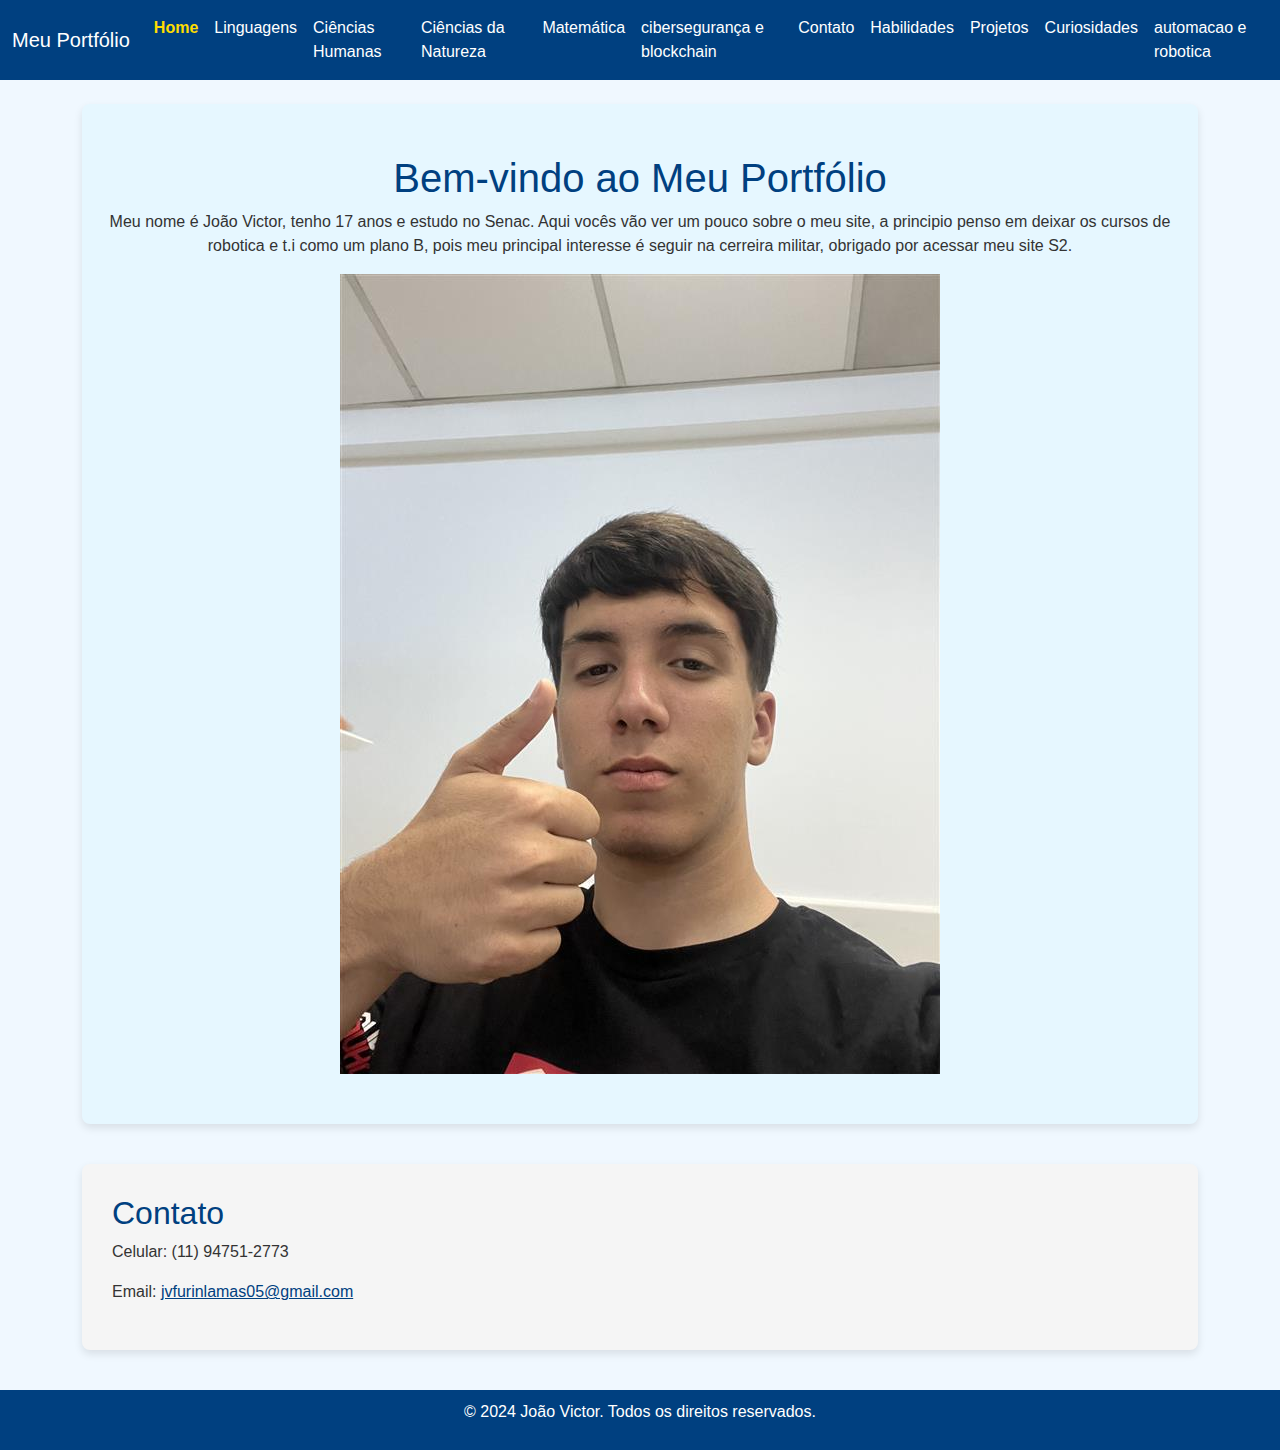
<file: ATT FINAL/index.html>
<!DOCTYPE html>
<html lang="pt-br">
<head>
    <meta charset="UTF-8">
    <meta name="viewport" content="width=device-width, initial-scale=1.0">
    <title>Portfólio de João Victor</title>
    <!-- Bootstrap CSS -->
    <link href="https://stackpath.bootstrapcdn.com/bootstrap/5.3.0/css/bootstrap.min.css" rel="stylesheet">
    <style>
        body {
            font-family: Arial, sans-serif;
            background-color: #f0f8ff;
            color: #333;
        }
        .navbar {
            background-color: #004080;
        }
        .navbar-brand, .nav-link {
            color: #fff !important;
        }
        .nav-link.active {
            font-weight: bold;
            color: #ffdd00 !important;
        }
        h1, h2 {
            color: #004080;
        }
        #introducao {
            padding: 50px 0;
            text-align: center;
            background-color: #e6f7ff;
            border-radius: 8px;
            box-shadow: 0px 4px 8px rgba(0, 0, 0, 0.1);
        }
        #contato {
            margin-top: 40px;
            padding: 30px;
            background-color: #f5f5f5;
            border-radius: 8px;
            box-shadow: 0px 4px 8px rgba(0, 0, 0, 0.1);
        }
        footer {
            background-color: #004080;
            color: #fff;
            text-align: center;
            padding: 10px 0;
            margin-top: 40px;
        }
        a {
            color: #004080;
        }
        a:hover {
            color: #ffdd00;
        }
    </style>
</head>
<body>

    <!-- Barra de Navegação -->
    <nav class="navbar navbar-expand-lg">
        <div class="container-fluid">
            <a class="navbar-brand" href="#">Meu Portfólio</a>
            <button class="navbar-toggler" type="button" data-bs-toggle="collapse" data-bs-target="#navbarSupportedContent" aria-controls="navbarSupportedContent" aria-expanded="false" aria-label="Toggle navigation">
                <span class="navbar-toggler-icon"></span>
            </button>
            <div class="collapse navbar-collapse" id="navbarSupportedContent">
                <ul class="navbar-nav me-auto mb-2 mb-lg-0">
                    <li class="nav-item"><a class="nav-link active" href="#introducao">Home</a></li>
                    <li class="nav-item"><a class="nav-link" href="linguagens.html">Linguagens</a></li>
                    <li class="nav-item"><a class="nav-link" href="ciencias_humanas.html">Ciências Humanas</a></li>
                    <li class="nav-item"><a class="nav-link" href="ciencias_natureza.html">Ciências da Natureza</a></li>
                    <li class="nav-item"><a class="nav-link" href="matematica.html">Matemática</a></li>
                    <li class="nav-item"><a class="nav-link" href="cibersegurança_e_blockchain.html">cibersegurança e blockchain</a></li>
                    <li class="nav-item"><a class="nav-link" href="#contato">Contato</a></li>
                    <li class="nav-item"><a class="nav-link" href="Habilidades.html">Habilidades</a></li>
                    <li class="nav-item"><a class="nav-link" href="Projetos.html">Projetos</a></li>
                    <li class="nav-item"><a class="nav-link" href="Curiosidades.html">Curiosidades</a></li>
                    <li class="nav-item"><a class="nav-link" href="automacao_e_robotica.html">automacao e robotica</a></li>
                </ul>
            </div>
        </div>
    </nav>

    <!-- Seções do Portfólio -->
    <main class="container mt-4">
        <section id="introducao" class="section">
            <h1>Bem-vindo ao Meu Portfólio</h1>
            <p>Meu nome é João Victor, tenho 17 anos e estudo no Senac.
                Aqui vocês vão ver um pouco sobre o meu site, a principio penso em deixar os cursos de robotica e t.i como um plano B,
            pois meu principal interesse é seguir na cerreira militar, obrigado por acessar meu site S2.</p>
            <img src="img/eu.png" alt="eu" class="project-image">
        </section>

        <section id="contato" class="section">
            <h2>Contato</h2>
            <p>Celular: (11) 94751-2773</p>
            <p>Email: <a href="mailto:jvfurinlamas05@gmail.com">jvfurinlamas05@gmail.com</a></p>
        </section>
    </main>

    <footer>
        <p>&copy; 2024 João Victor. Todos os direitos reservados.</p>
    </footer>

</body>
</html>
</file>
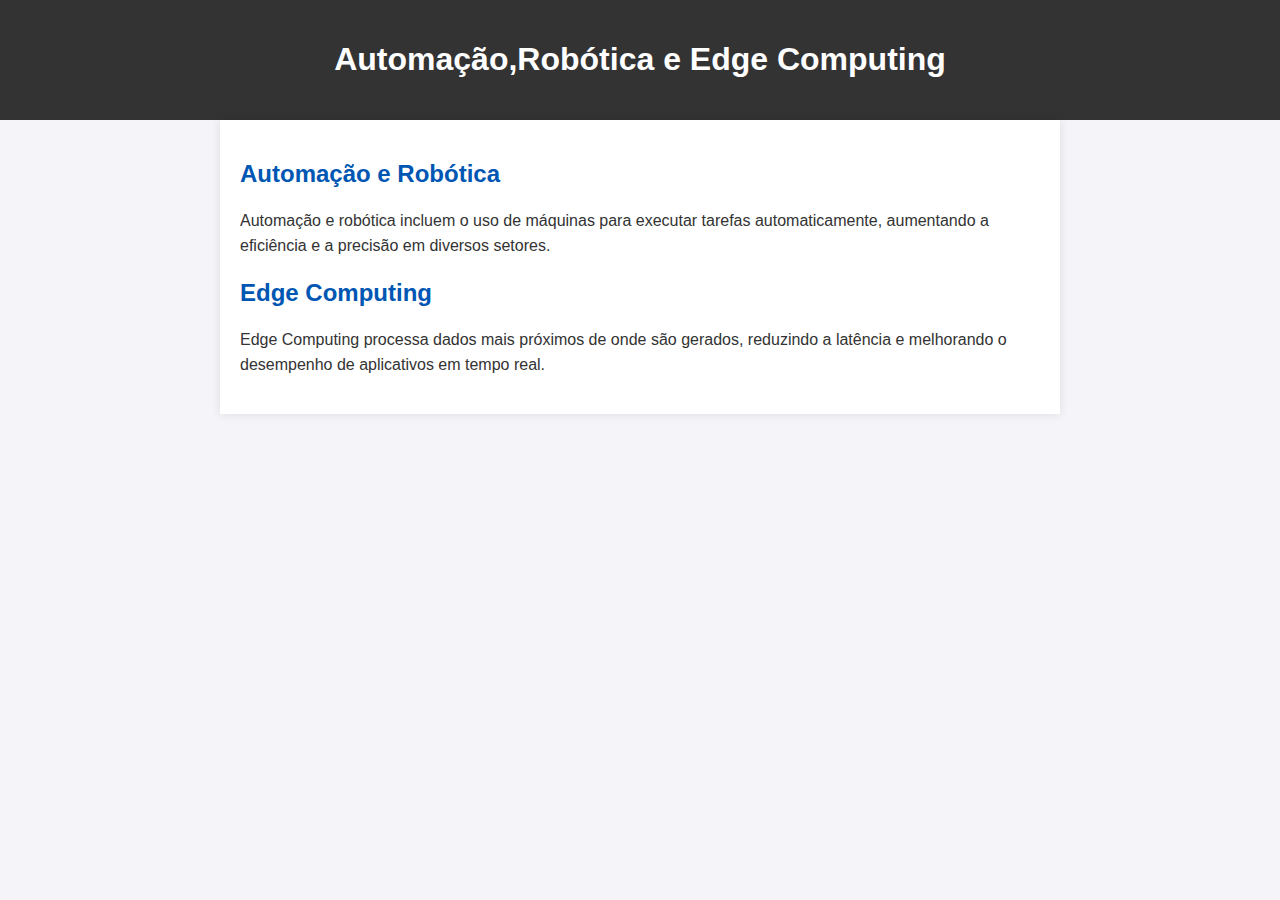
<file: ATT FINAL/automacao_e_robotica.html>
<!DOCTYPE html>
<html lang="pt-br">
<head>
    <meta charset="UTF-8">
    <meta name="viewport" content="width=device-width, initial-scale=1.0">
    <meta http-equiv="X-UA-Compatible" content="ie=edge">
    <title>Curiosidades</title>
    <style>
        body {
            font-family: Arial, sans-serif;
            background-color: #f4f4f9;
            color: #333;
            margin: 0;
            padding: 0;
        }
        header {
            background-color: #333;
            color: #fff;
            padding: 20px;
            text-align: center;
        }
        .content {
            padding: 20px;
            max-width: 800px;
            margin: 0 auto;
            background-color: #fff;
            box-shadow: 0 0 10px rgba(0, 0, 0, 0.1);
        }
        h2 {
            color: #0056b3;
        }
        p {
            line-height: 1.6;
        }
    </style>
</head>
<body>

<header>
    <h1>Automação,Robótica e Edge Computing</h1>
</header>

<div class="content">
    <h2>Automação e Robótica</h2>
    <p>Automação e robótica incluem o uso de máquinas para executar tarefas automaticamente, aumentando a eficiência e a precisão em diversos setores.</p>
    
    <h2>Edge Computing</h2>
    <p>Edge Computing processa dados mais próximos de onde são gerados, reduzindo a latência e melhorando o desempenho de aplicativos em tempo real.</p>
</div>

</body>
</html>
</file>
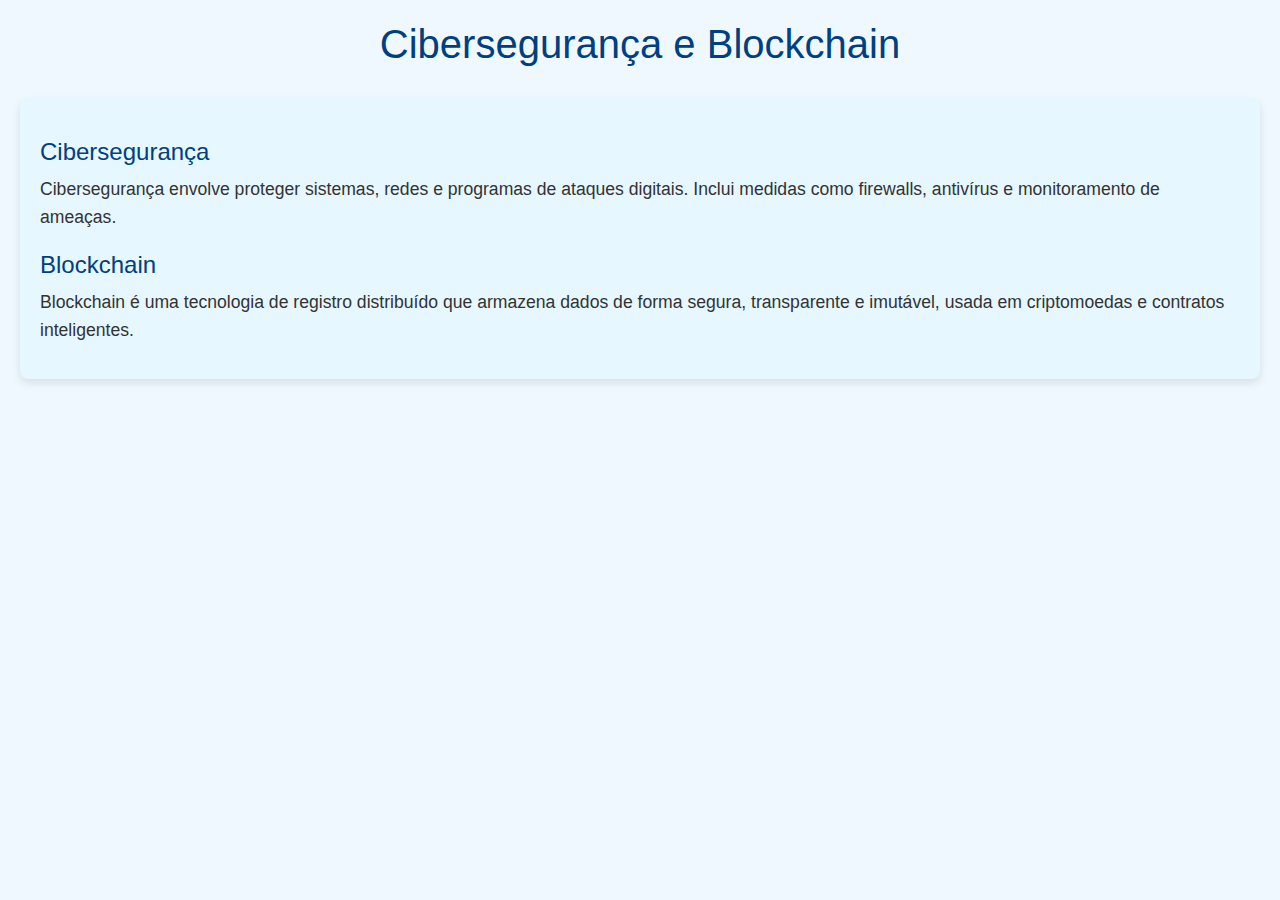
<file: ATT FINAL/cibersegurança_e_blockchain.html>
<!DOCTYPE html>
<html lang="pt-BR">
<head>
    <meta charset="UTF-8">
    <meta name="viewport" content="width=device-width, initial-scale=1.0">
    <title>Tecnologias Emergentes</title>
    <link href="https://stackpath.bootstrapcdn.com/bootstrap/5.3.0/css/bootstrap.min.css" rel="stylesheet">
    <style>
        body {
            font-family: Arial, sans-serif;
            background-color: #f0f8ff;
            color: #333;
            margin: 20px;
        }
        h1, h2 {
            color: #004080;
        }
        h1 {
            text-align: center;
            margin-top: 20px;
        }
        section {
            background-color: #e6f7ff;
            border-radius: 8px;
            box-shadow: 0px 4px 8px rgba(0, 0, 0, 0.1);
            padding: 20px;
            margin-top: 30px;
        }
        h2 {
            font-size: 1.5em;
            margin-top: 20px;
        }
        p {
            font-size: 1.1em;
            line-height: 1.6;
            margin-bottom: 15px;
        }
    </style>
</head>
<body>

    <h1>Cibersegurança e Blockchain</h1>
    
    <section>
        <h2>Cibersegurança</h2>
        <p>Cibersegurança envolve proteger sistemas, redes e programas de ataques digitais. Inclui medidas como firewalls, antivírus e monitoramento de ameaças.</p>
        
        <h2>Blockchain</h2>
        <p>Blockchain é uma tecnologia de registro distribuído que armazena dados de forma segura, transparente e imutável, usada em criptomoedas e contratos inteligentes.</p>
        
        
    </section>

    
</body>
</html>
</file>
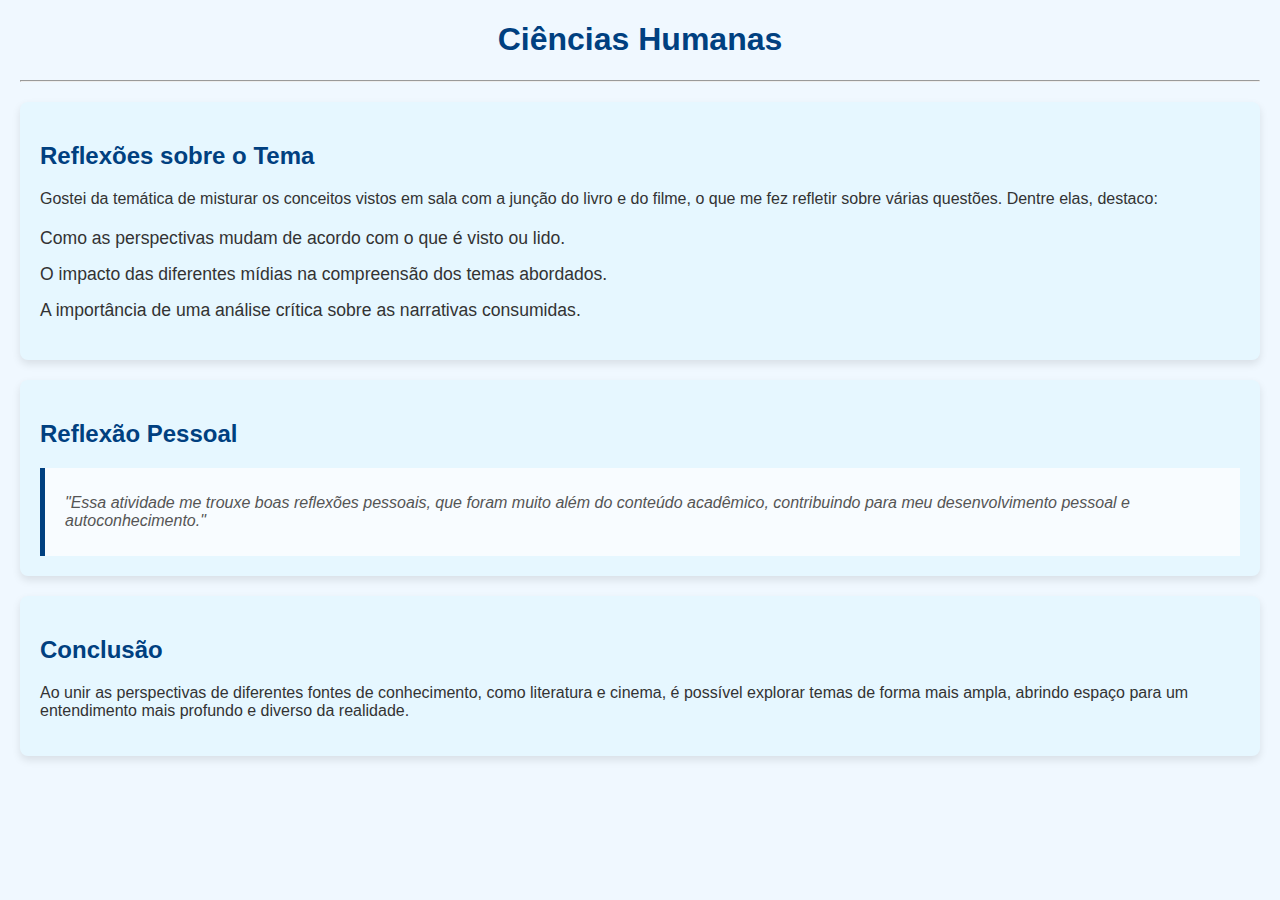
<file: ATT FINAL/ciencias_humanas.html>
<!DOCTYPE html>
<html lang="pt-BR">
<head>
    <meta charset="UTF-8">
    <meta name="viewport" content="width=device-width, initial-scale=1.0">
    <title>Ciências Humanas</title>
</head>
<body style="font-family: Arial, sans-serif; background-color: #f0f8ff; color: #333; margin: 20px;">

    <h1 style="color: #004080; text-align: center;">Ciências Humanas</h1>
    <hr>

    <section style="background-color: #e6f7ff; border-radius: 8px; padding: 20px; box-shadow: 0px 4px 8px rgba(0, 0, 0, 0.1); margin-top: 20px;">
        <h2 style="color: #004080;">Reflexões sobre o Tema</h2>
        <p>Gostei da temática de misturar os conceitos vistos em sala com a junção do livro e do filme, o que me fez refletir sobre várias questões. Dentre elas, destaco:</p>
        <ul style="list-style-type: none; padding: 0;">
            <li style="font-size: 1.1em; line-height: 1.6; margin-bottom: 8px;">Como as perspectivas mudam de acordo com o que é visto ou lido.</li>
            <li style="font-size: 1.1em; line-height: 1.6; margin-bottom: 8px;">O impacto das diferentes mídias na compreensão dos temas abordados.</li>
            <li style="font-size: 1.1em; line-height: 1.6; margin-bottom: 8px;">A importância de uma análise crítica sobre as narrativas consumidas.</li>
        </ul>
    </section>

    <section style="background-color: #e6f7ff; border-radius: 8px; padding: 20px; box-shadow: 0px 4px 8px rgba(0, 0, 0, 0.1); margin-top: 20px;">
        <h2 style="color: #004080;">Reflexão Pessoal</h2>
        <blockquote style="margin: 0; padding: 10px 20px; border-left: 5px solid #004080; background-color: #f8fcff;">
            <p style="font-style: italic; color: #555;">"Essa atividade me trouxe boas reflexões pessoais, que foram muito além do conteúdo acadêmico, contribuindo para meu desenvolvimento pessoal e autoconhecimento."</p>
        </blockquote>
    </section>

    <section style="background-color: #e6f7ff; border-radius: 8px; padding: 20px; box-shadow: 0px 4px 8px rgba(0, 0, 0, 0.1); margin-top: 20px;">
        <h2 style="color: #004080;">Conclusão</h2>
        <p>Ao unir as perspectivas de diferentes fontes de conhecimento, como literatura e cinema, é possível explorar temas de forma mais ampla, abrindo espaço para um entendimento mais profundo e diverso da realidade.</p>
    </section>

</body>
</html>
</file>
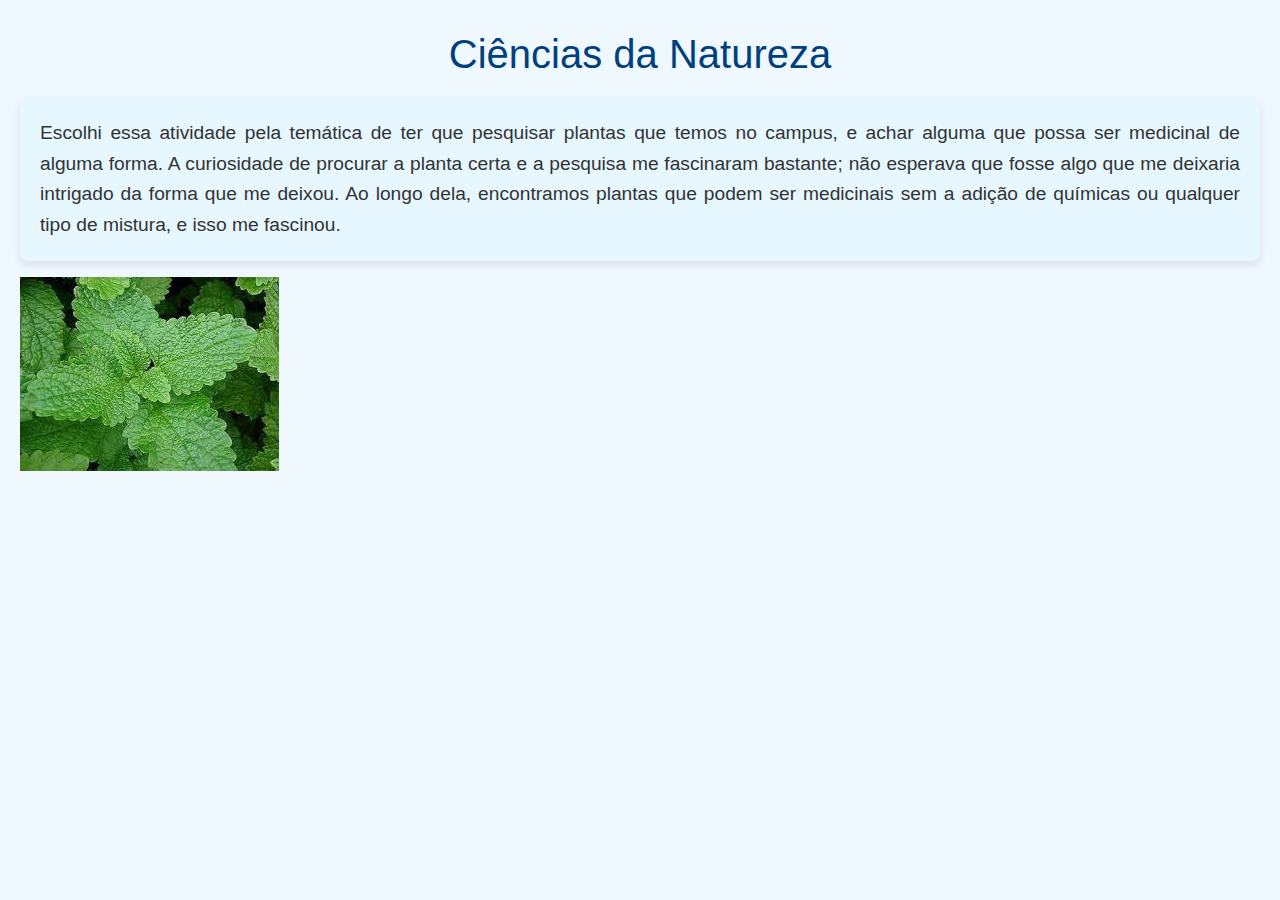
<file: ATT FINAL/ciencias_natureza.html>
<!DOCTYPE html>
<html lang="pt-BR">
<head>
    <meta charset="UTF-8">
    <meta name="viewport" content="width=device-width, initial-scale=1.0">
    <title>Ciências da Natureza</title>
    <link href="https://stackpath.bootstrapcdn.com/bootstrap/5.3.0/css/bootstrap.min.css" rel="stylesheet">
    <style>
        body {
            font-family: Arial, sans-serif;
            background-color: #f0f8ff;
            color: #333;
            margin: 20px;
        }
        h1 {
            color: #004080;
            text-align: center;
            margin-top: 30px;
        }
        p {
            font-size: 1.2em;
            line-height: 1.6;
            background-color: #e6f7ff;
            border-radius: 8px;
            padding: 20px;
            box-shadow: 0px 4px 8px rgba(0, 0, 0, 0.1);
            margin-top: 20px;
            text-align: justify;
        }
    </style>
</head>
<body>

    <h1>Ciências da Natureza</h1>
    <p>Escolhi essa atividade pela temática de ter que pesquisar plantas que temos no campus, e achar alguma que possa ser medicinal de alguma forma. A curiosidade de procurar a planta certa e a pesquisa me fascinaram bastante; não esperava que fosse algo que me deixaria intrigado da forma que me deixou. Ao longo dela, encontramos plantas que podem ser medicinais sem a adição de químicas ou qualquer tipo de mistura, e isso me fascinou.</p>
    <img src="img/folha.png" alt="folha" class="project-image">
    
</body>
</html>
</file>
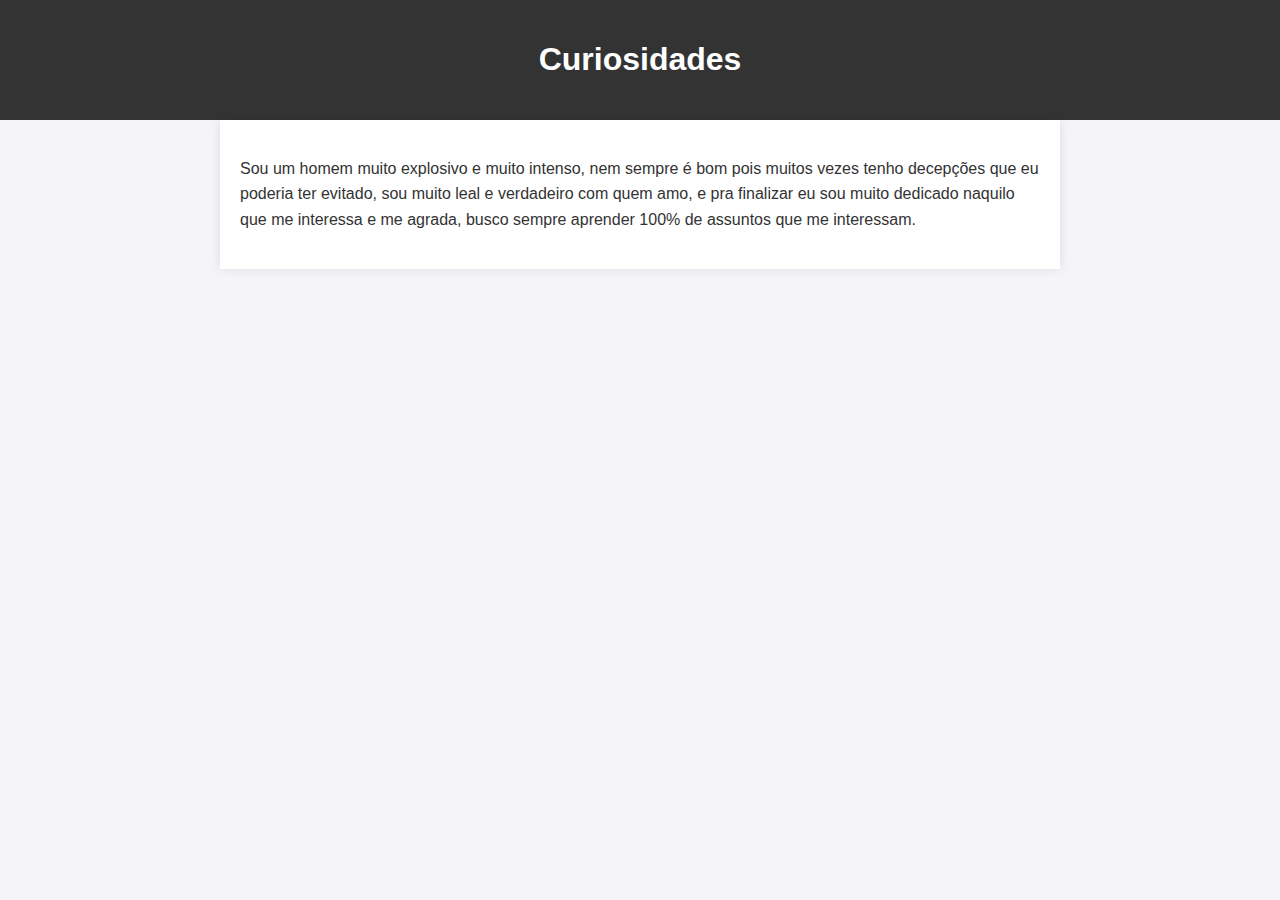
<file: ATT FINAL/Curiosidades.html>
<!DOCTYPE html>
<html lang="pt-br">
<head>
    <meta charset="UTF-8">
    <meta name="viewport" content="width=device-width, initial-scale=1.0">
    <meta http-equiv="X-UA-Compatible" content="ie=edge">
    <title>Curiosidades</title>
    <style>
        body {
            font-family: Arial, sans-serif;
            background-color: #f4f4f9;
            color: #333;
            margin: 0;
            padding: 0;
        }
        header {
            background-color: #333;
            color: #fff;
            padding: 20px;
            text-align: center;
        }
        .content {
            padding: 20px;
            max-width: 800px;
            margin: 0 auto;
            background-color: #fff;
            box-shadow: 0 0 10px rgba(0, 0, 0, 0.1);
        }
        p {
            line-height: 1.6;
        }
    </style>
</head>
<body>

<header>
    <h1>Curiosidades</h1>
</header>

<div class="content">
    <p>
        Sou um homem muito explosivo e muito intenso, nem sempre é bom pois muitos vezes tenho decepções que eu poderia ter evitado,
        sou muito leal e verdadeiro com quem amo, e pra finalizar eu sou muito dedicado naquilo que me interessa e me agrada,
        busco sempre aprender 100% de assuntos que me interessam.
    </p>
</div>

</body>
</html>
</file>
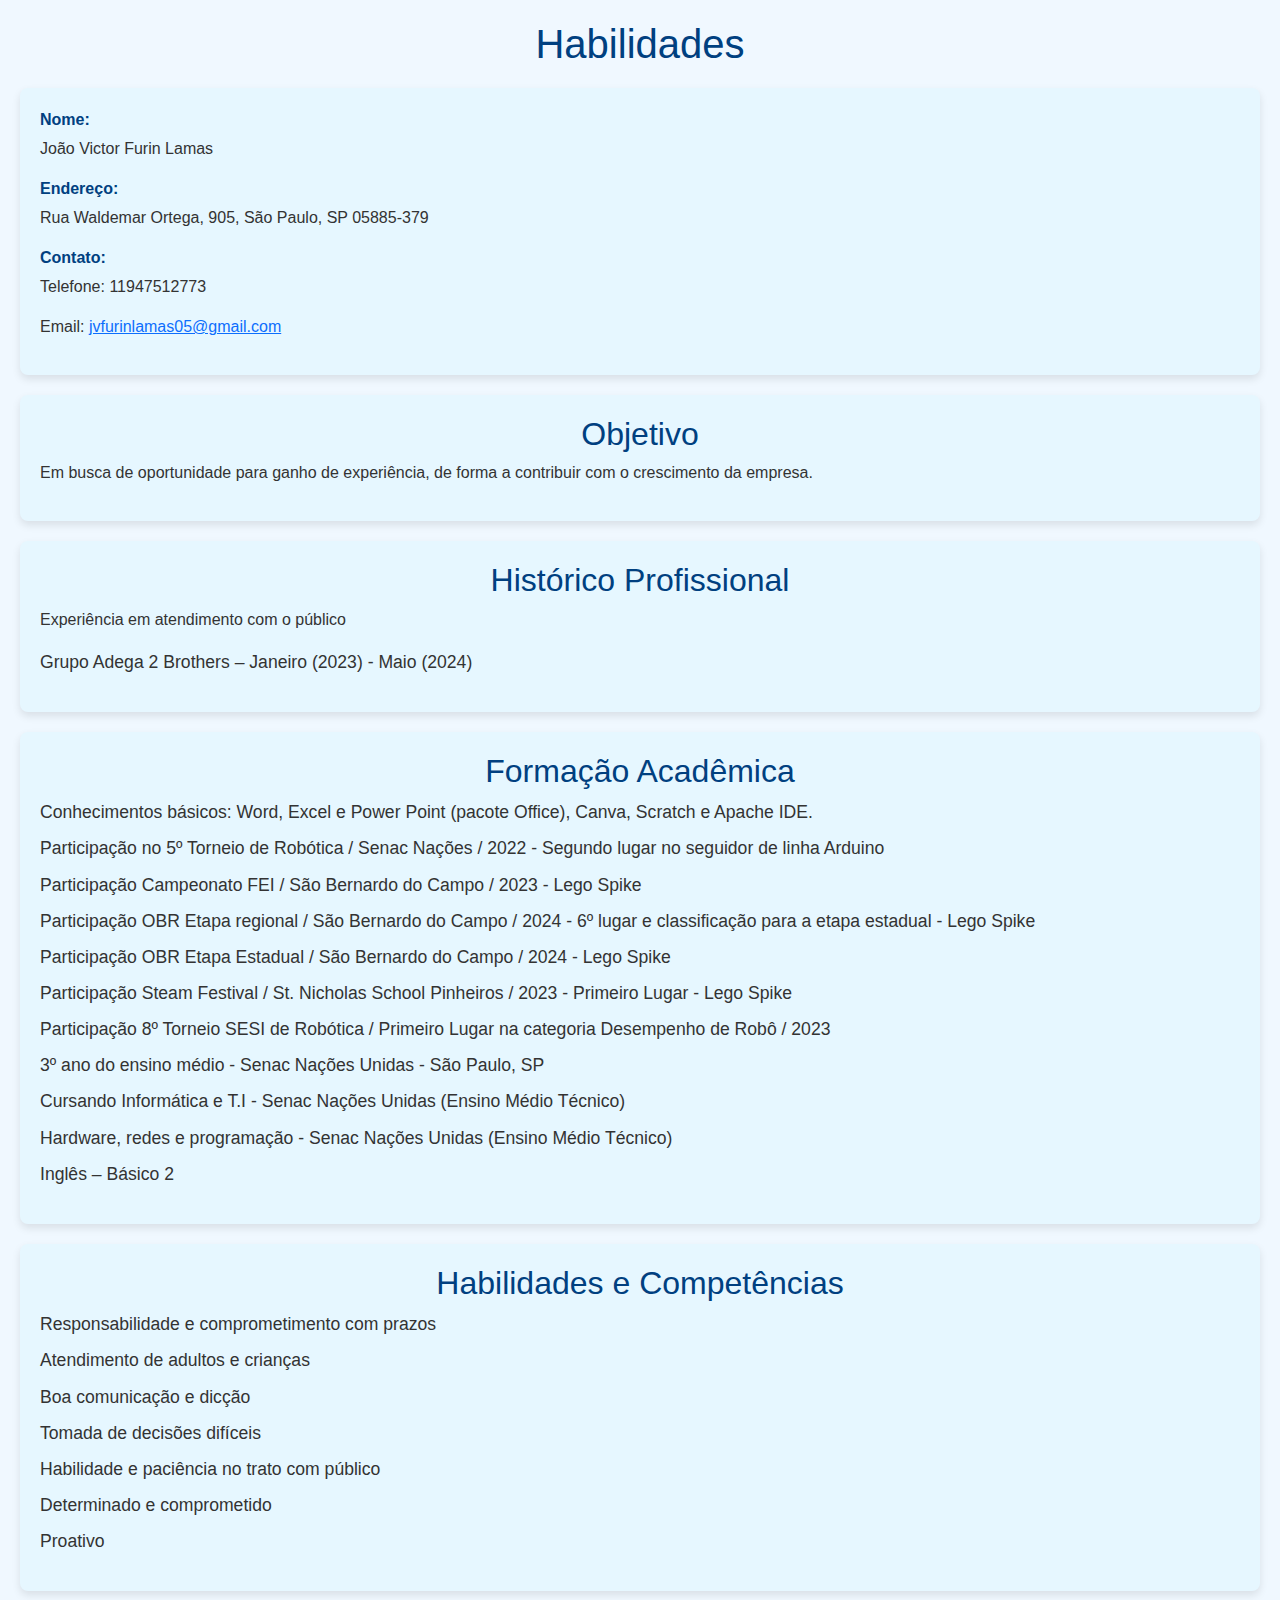
<file: ATT FINAL/Habilidades.html>
<!DOCTYPE html>
<html lang="pt-BR">
<head>
    <meta charset="UTF-8">
    <meta name="viewport" content="width=device-width, initial-scale=1.0">
    <title>Habilidades</title>
    <link href="https://stackpath.bootstrapcdn.com/bootstrap/5.3.0/css/bootstrap.min.css" rel="stylesheet">
    <style>
        body {
            font-family: Arial, sans-serif;
            background-color: #f0f8ff;
            color: #333;
            margin: 20px;
        }
        h1, h2 {
            color: #004080;
            text-align: center;
        }
        section {
            background-color: #e6f7ff;
            border-radius: 8px;
            padding: 20px;
            box-shadow: 0px 4px 8px rgba(0, 0, 0, 0.1);
            margin-top: 20px;
        }
        .title {
            font-weight: bold;
            color: #004080;
            margin-bottom: 5px;
        }
        ul {
            list-style-type: none;
            padding: 0;
        }
        li {
            font-size: 1.1em;
            line-height: 1.6;
            margin-bottom: 8px;
        }
    </style>
</head>
<body>

    <h1>Habilidades</h1>

    <section>
        <div class="title">Nome:</div>
        <p>João Victor Furin Lamas</p>

        <div class="title">Endereço:</div>
        <p>Rua Waldemar Ortega, 905, São Paulo, SP 05885-379</p>

        <div class="title">Contato:</div>
        <p>Telefone: 11947512773</p>
        <p>Email: <a href="mailto:jvfurinlamas05@gmail.com">jvfurinlamas05@gmail.com</a></p>
    </section>

    <section>
        <h2>Objetivo</h2>
        <p>Em busca de oportunidade para ganho de experiência, de forma a contribuir com o crescimento da empresa.</p>
    </section>

    <section>
        <h2>Histórico Profissional</h2>
        <p>Experiência em atendimento com o público</p>
        <ul>
            <li>Grupo Adega 2 Brothers – Janeiro (2023) - Maio (2024)</li>
        </ul>
    </section>

    <section>
        <h2>Formação Acadêmica</h2>
        <ul>
            <li>Conhecimentos básicos: Word, Excel e Power Point (pacote Office), Canva, Scratch e Apache IDE.</li>
            <li>Participação no 5º Torneio de Robótica / Senac Nações / 2022 - Segundo lugar no seguidor de linha Arduino</li>
            <li>Participação Campeonato FEI / São Bernardo do Campo / 2023 - Lego Spike</li>
            <li>Participação OBR Etapa regional / São Bernardo do Campo / 2024 - 6º lugar e classificação para a etapa estadual - Lego Spike</li>
            <li>Participação OBR Etapa Estadual / São Bernardo do Campo / 2024 - Lego Spike</li>
            <li>Participação Steam Festival / St. Nicholas School Pinheiros / 2023 - Primeiro Lugar - Lego Spike</li>
            <li>Participação 8º Torneio SESI de Robótica / Primeiro Lugar na categoria Desempenho de Robô / 2023</li>
            <li>3º ano do ensino médio - Senac Nações Unidas - São Paulo, SP</li>
            <li>Cursando Informática e T.I - Senac Nações Unidas (Ensino Médio Técnico)</li>
            <li>Hardware, redes e programação - Senac Nações Unidas (Ensino Médio Técnico)</li>
            <li>Inglês – Básico 2</li>
        </ul>
    </section>

    <section>
        <h2>Habilidades e Competências</h2>
        <ul>
            <li>Responsabilidade e comprometimento com prazos</li>
            <li>Atendimento de adultos e crianças</li>
            <li>Boa comunicação e dicção</li>
            <li>Tomada de decisões difíceis</li>
            <li>Habilidade e paciência no trato com público</li>
            <li>Determinado e comprometido</li>
            <li>Proativo</li>
        </ul>
    </section>

    
</body>
</html>
</file>
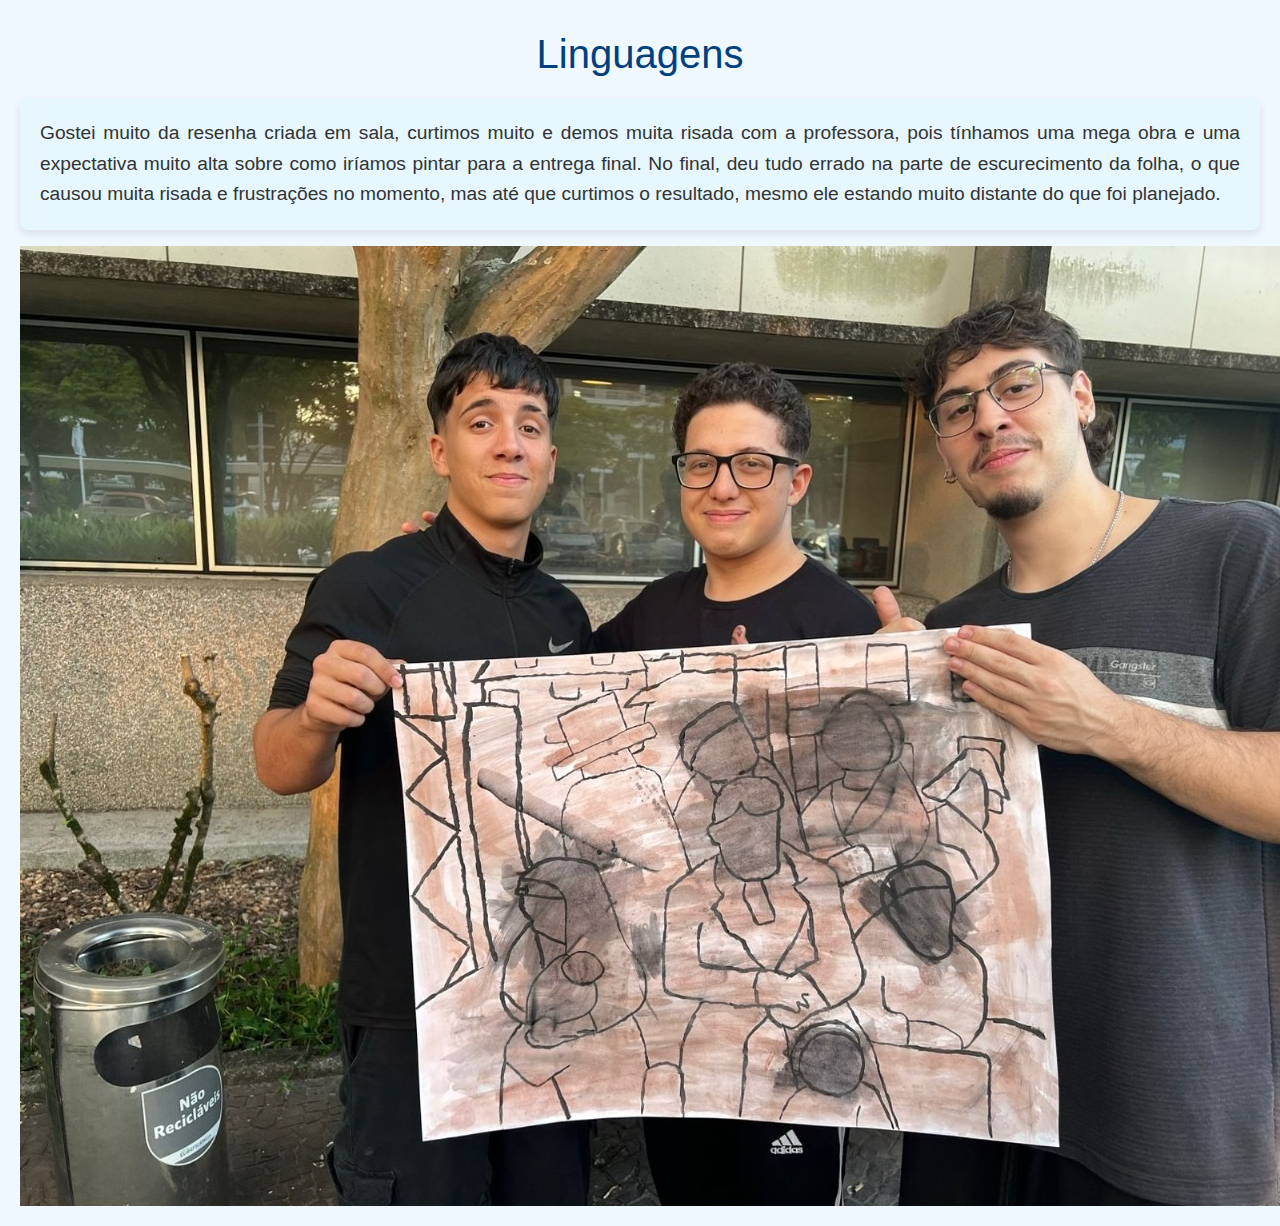
<file: ATT FINAL/linguagens.html>
<!DOCTYPE html>
<html lang="pt-BR">
<head>
    <meta charset="UTF-8">
    <meta name="viewport" content="width=device-width, initial-scale=1.0">
    <title>Linguagens</title>
    <link href="https://stackpath.bootstrapcdn.com/bootstrap/5.3.0/css/bootstrap.min.css" rel="stylesheet">
    <style>
        body {
            font-family: Arial, sans-serif;
            background-color: #f0f8ff;
            color: #333;
            margin: 20px;
        }
        h1 {
            color: #004080;
            text-align: center;
            margin-top: 30px;
        }
        p {
            font-size: 1.2em;
            line-height: 1.6;
            background-color: #e6f7ff;
            border-radius: 8px;
            padding: 20px;
            box-shadow: 0px 4px 8px rgba(0, 0, 0, 0.1);
            margin-top: 20px;
            text-align: justify;
        }
    </style>
</head>
<body>

    <h1>Linguagens</h1>
    <p>Gostei muito da resenha criada em sala, curtimos muito e demos muita risada com a professora, pois tínhamos uma mega obra e uma expectativa muito alta sobre como iríamos pintar para a entrega final. No final, deu tudo errado na parte de escurecimento da folha, o que causou muita risada e frustrações no momento, mas até que curtimos o resultado, mesmo ele estando muito distante do que foi planejado.</p>

    <img src="img/artes.png" alt="artes" class="project-image">
</body>
</html>
</file>
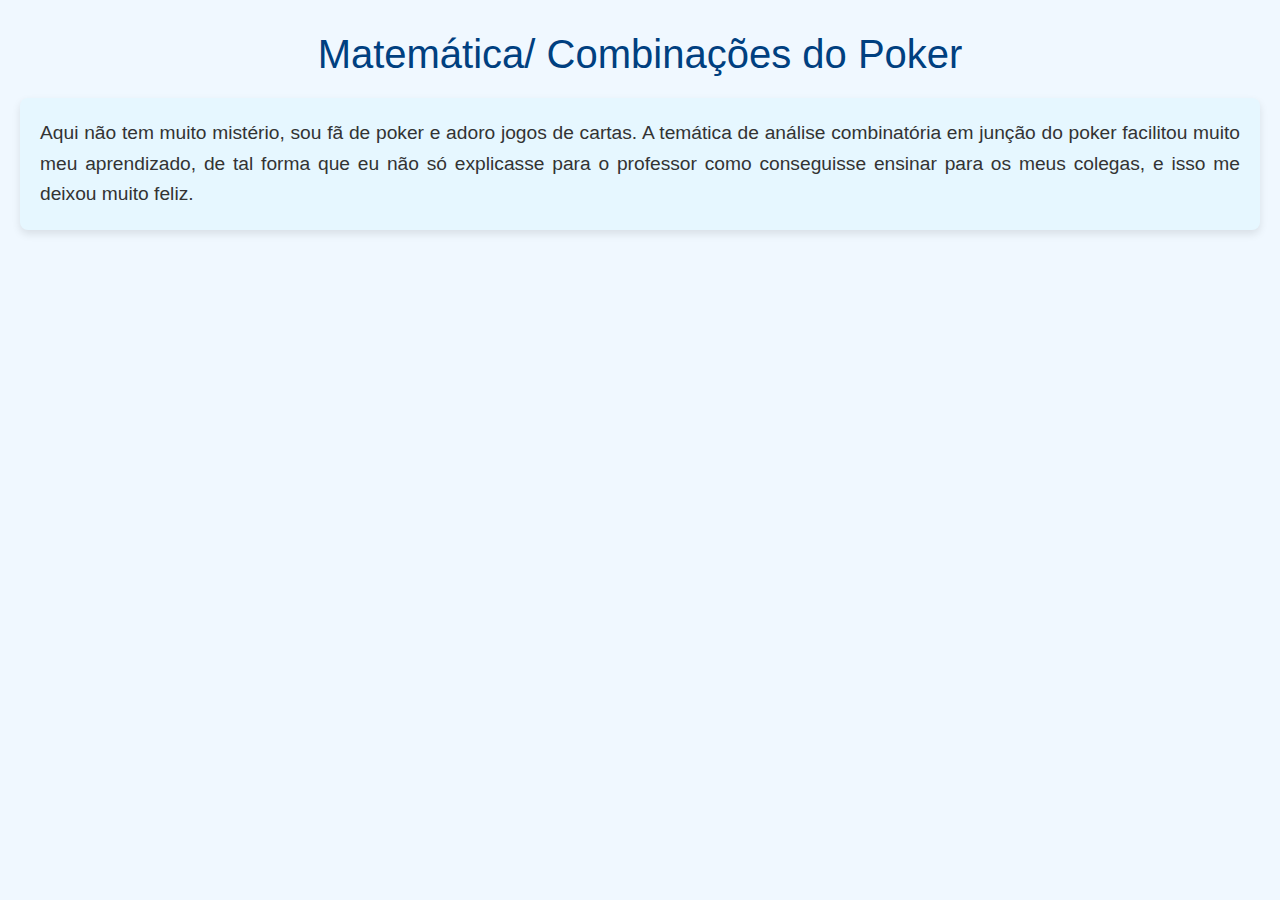
<file: ATT FINAL/matematica.html>
<!DOCTYPE html>
<html lang="pt-BR">
<head>
    <meta charset="UTF-8">
    <meta name="viewport" content="width=device-width, initial-scale=1.0">
    <title>Matemática</title>
    <link href="https://stackpath.bootstrapcdn.com/bootstrap/5.3.0/css/bootstrap.min.css" rel="stylesheet">
    <style>
        body {
            font-family: Arial, sans-serif;
            background-color: #f0f8ff;
            color: #333;
            margin: 20px;
        }
        h1 {
            color: #004080;
            text-align: center;
            margin-top: 30px;
        }
        p {
            font-size: 1.2em;
            line-height: 1.6;
            background-color: #e6f7ff;
            border-radius: 8px;
            padding: 20px;
            box-shadow: 0px 4px 8px rgba(0, 0, 0, 0.1);
            margin-top: 20px;
            text-align: justify;
        }
    </style>
</head>
<body>

    <h1>Matemática/ Combinações do Poker</h1>
    <p>Aqui não tem muito mistério, sou fã de poker e adoro jogos de cartas. A temática de análise combinatória em junção do poker facilitou muito meu aprendizado, de tal forma que eu não só explicasse para o professor como conseguisse ensinar para os meus colegas, e isso me deixou muito feliz.</p>

    
</body>
</html>
</file>
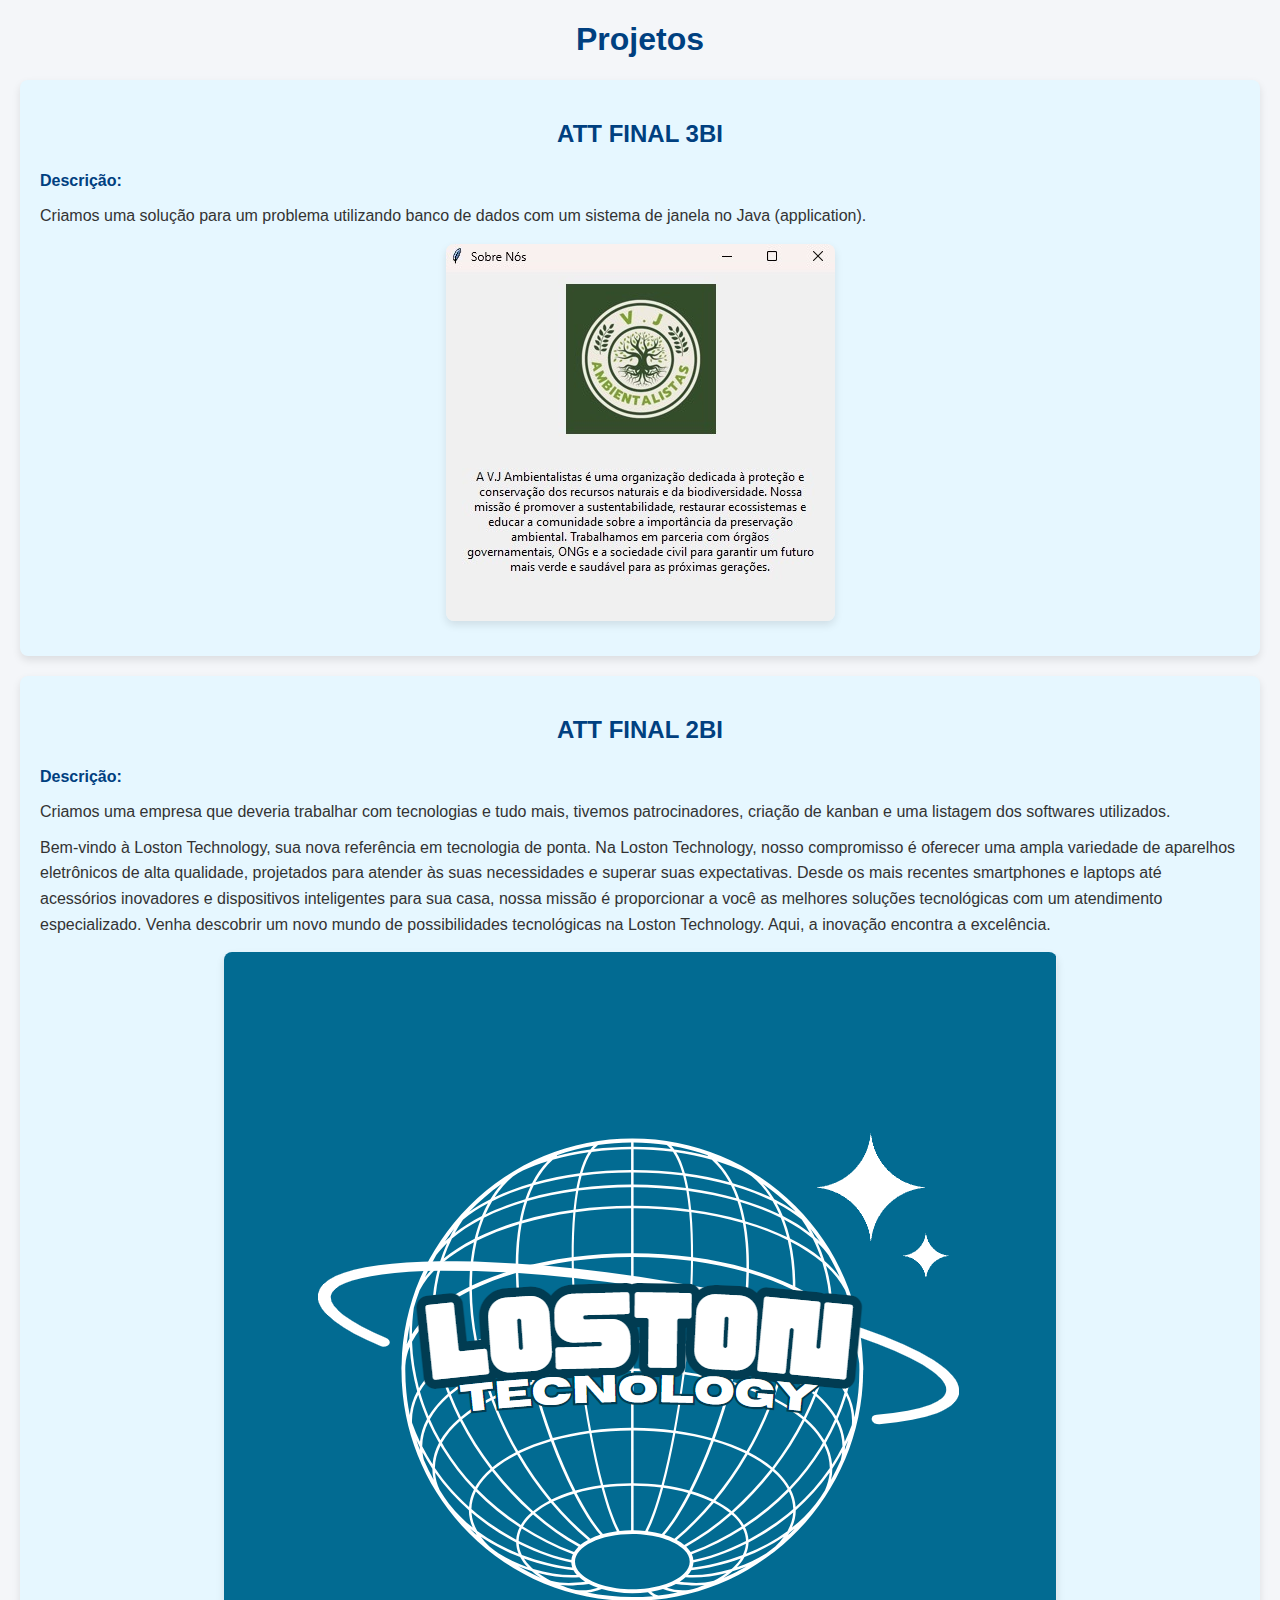
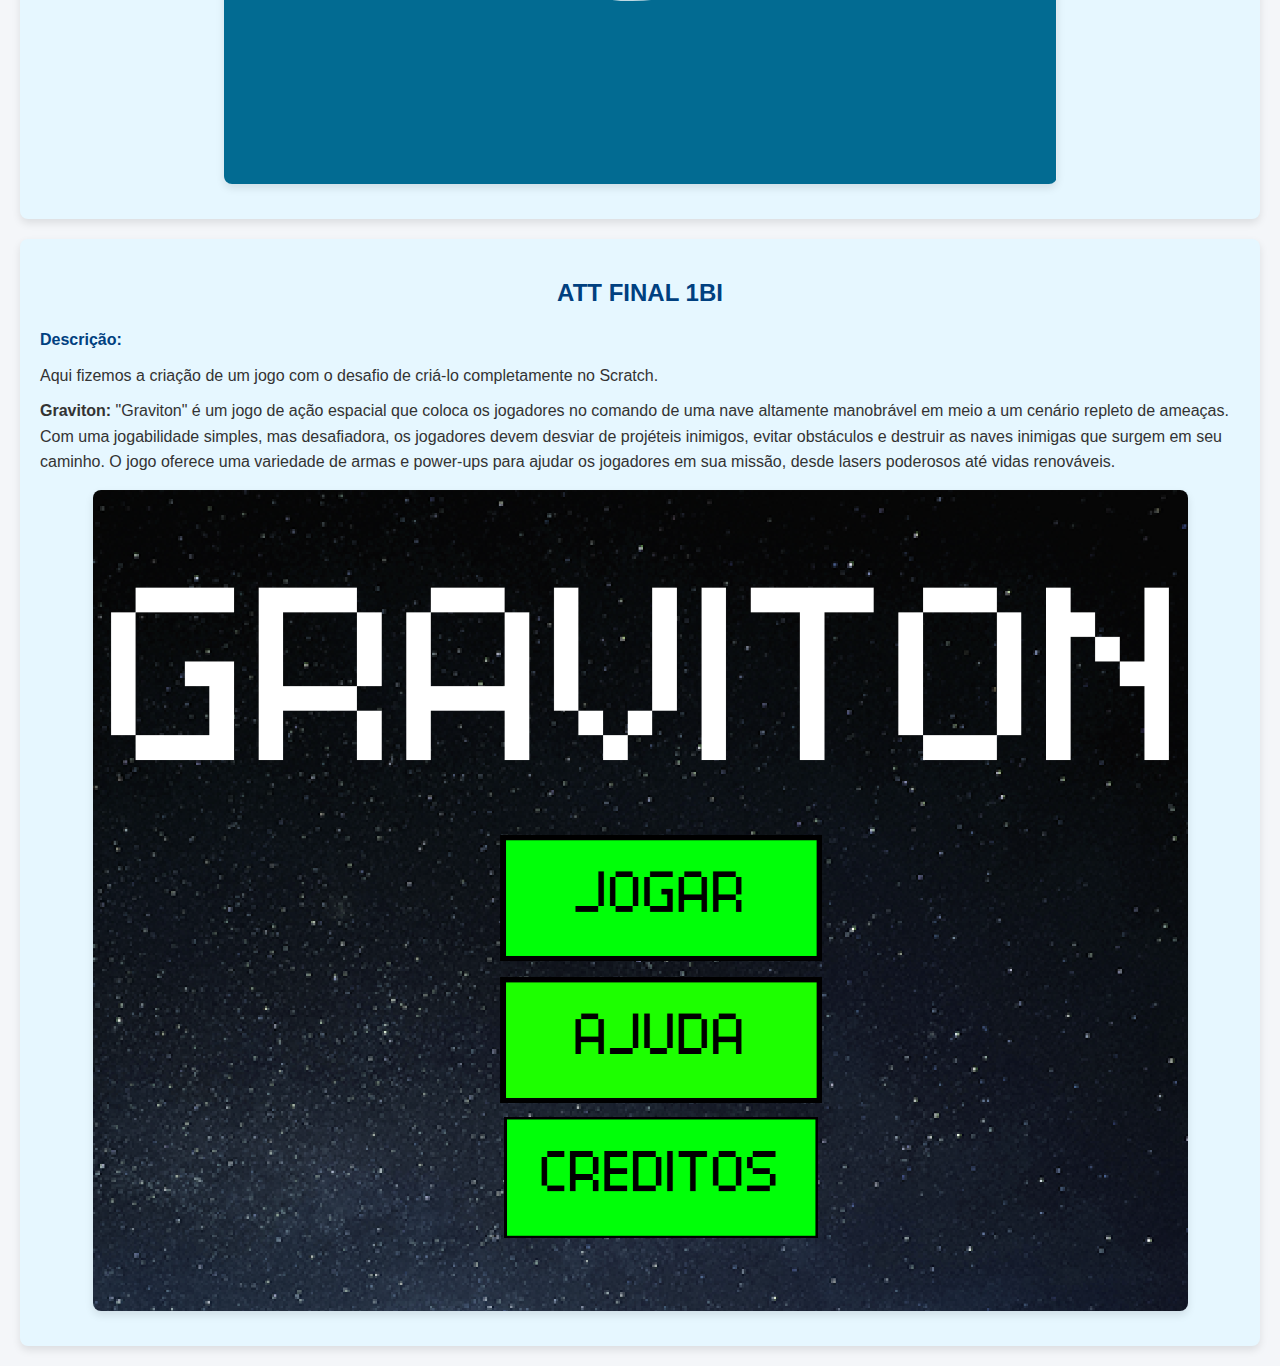
<file: ATT FINAL/Projetos.html>
<!DOCTYPE html>
<html lang="pt-BR">
<head>
<meta charset="UTF-8">
<meta name="viewport" content="width=device-width, initial-scale=1.0">
<title>Projetos</title>
<style>
        body {
            font-family: Arial, sans-serif;
            background-color: #f4f6f9;
            color: #333;
            margin: 20px;
        }
        h1, h2 {
            color: #004080;
            text-align: center;
        }
        section {
            background-color: #e6f7ff;
            border-radius: 8px;
            padding: 20px;
            box-shadow: 0px 4px 8px rgba(0, 0, 0, 0.1);
            margin-top: 20px;
        }
        .project-title {
            font-weight: bold;
            color: #004080;
            margin-bottom: 5px;
        }
        p {
            margin: 10px 0;
            line-height: 1.6;
        }
        .project-image {
            display: block;
            margin: 15px auto;
            max-width: 100%;
            height: auto;
            border-radius: 8px;
            box-shadow: 0px 4px 8px rgba(0, 0, 0, 0.1);
        }
</style>
</head>
<body>
 
    <h1>Projetos</h1>
 
    <section>
<h2>ATT FINAL 3BI</h2>
<p class="project-title">Descrição:</p>
<p>Criamos uma solução para um problema utilizando banco de dados com um sistema de janela no Java (application).</p>
<img src="img/imagem1.png" alt="Logo da V.J Ambientalistas" class="project-image">
</section>
 
    <section>
<h2>ATT FINAL 2BI</h2>
<p class="project-title">Descrição:</p>
<p>Criamos uma empresa que deveria trabalhar com tecnologias e tudo mais, tivemos patrocinadores, criação de kanban e uma listagem dos softwares utilizados.</p>
<p>Bem-vindo à Loston Technology, sua nova referência em tecnologia de ponta. Na Loston Technology, nosso compromisso é oferecer uma ampla variedade de aparelhos eletrônicos de alta qualidade, projetados para atender às suas necessidades e superar suas expectativas. Desde os mais recentes smartphones e laptops até acessórios inovadores e dispositivos inteligentes para sua casa, nossa missão é proporcionar a você as melhores soluções tecnológicas com um atendimento especializado. Venha descobrir um novo mundo de possibilidades tecnológicas na Loston Technology. Aqui, a inovação encontra a excelência.</p>
<img src="img/imagem.png" alt="Logo da Loston Technology" class="project-image">
</section>
 
    <section>
<h2>ATT FINAL 1BI</h2>
<p class="project-title">Descrição:</p>
<p>Aqui fizemos a criação de um jogo com o desafio de criá-lo completamente no Scratch.</p>
<p><strong>Graviton:</strong> "Graviton" é um jogo de ação espacial que coloca os jogadores no comando de uma nave altamente manobrável em meio a um cenário repleto de ameaças. Com uma jogabilidade simples, mas desafiadora, os jogadores devem desviar de projéteis inimigos, evitar obstáculos e destruir as naves inimigas que surgem em seu caminho. O jogo oferece uma variedade de armas e power-ups para ajudar os jogadores em sua missão, desde lasers poderosos até vidas renováveis.</p>
<img src="img/Interface gráfica do usuário__Descrição gerada automaticamente.png" alt="Imagem do jogo Graviton" class="project-image">
</section>
 
</body>
</html>
</file>
